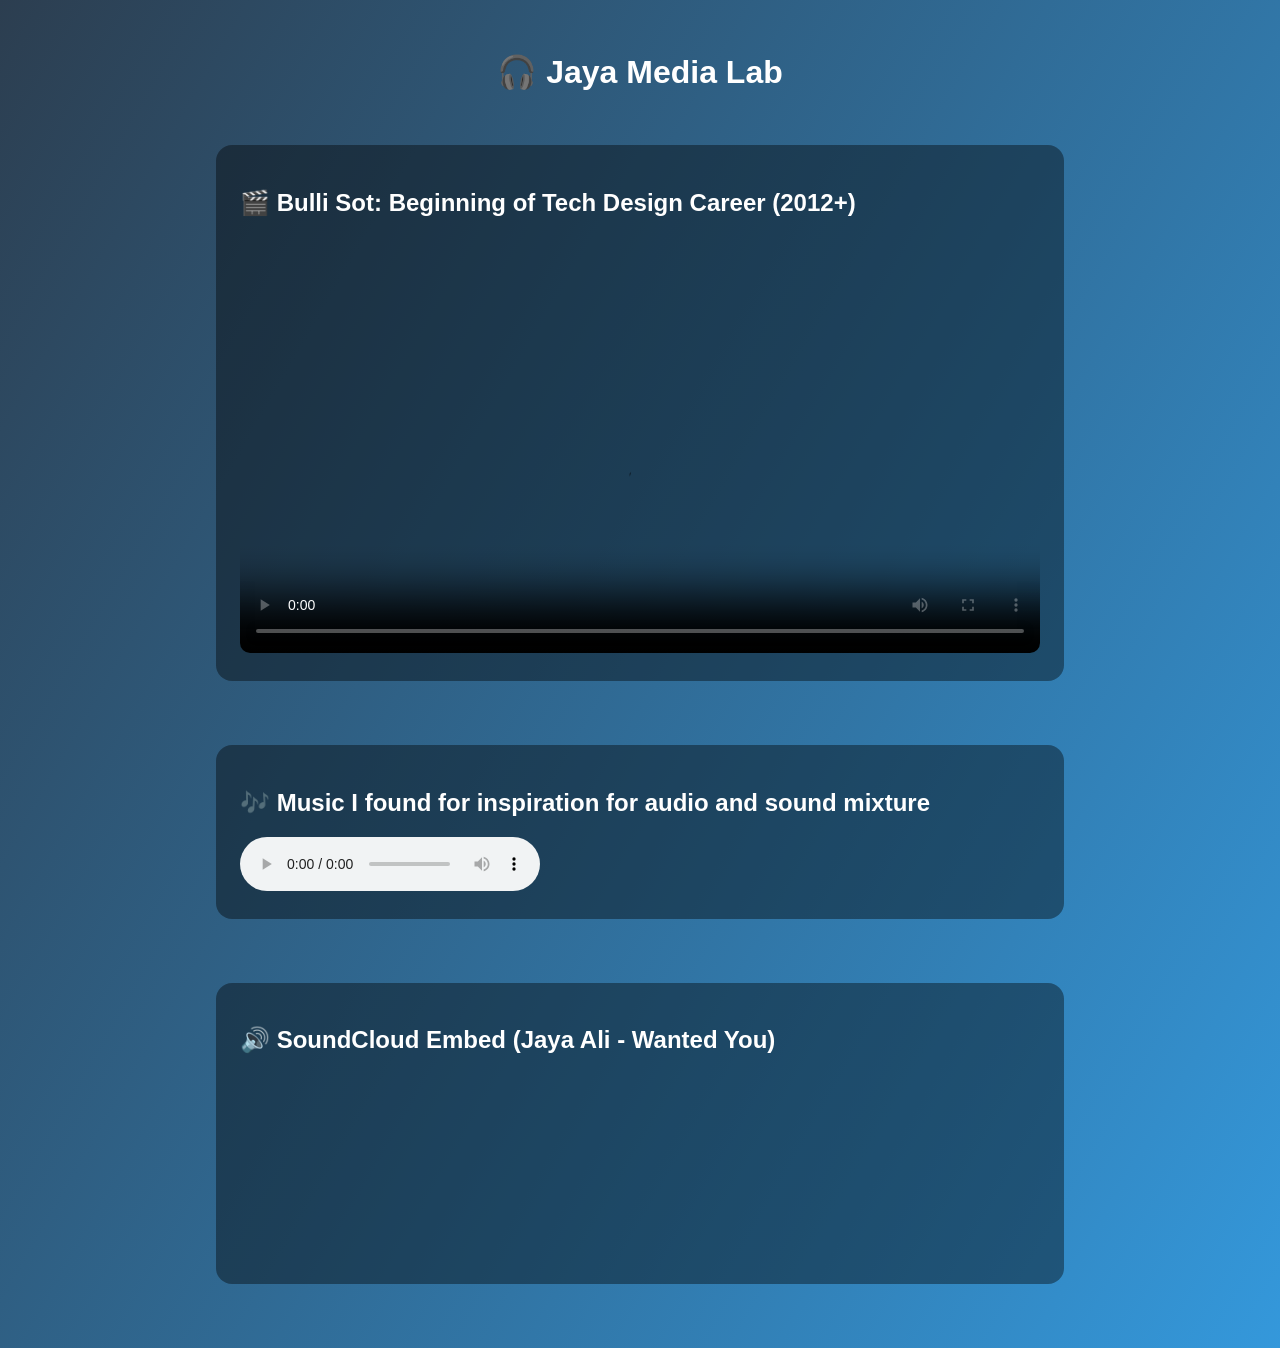
<file: index.html>
<!DOCTYPE HTML>
<html lang="en">
<head>
  <meta charset="utf-8">
  <meta name="author" content="Bulli Sot">
  <meta name="viewport" content="width=device-width, initial-scale=1.0">
  <title>Jaya Production</title>
  <link href="mystyle.css" rel="stylesheet" type="text/css">
</head>

<body>
  <h1>🎧 Jaya Media Lab</h1>

  <div class="media-section">
    <h2>🎬 Bulli Sot: Beginning of Tech Design Career (2012+)</h2>
    <video controls poster="https://img.youtube.com/vi/GOZLkUM7U68/maxresdefault.jpg" width="640">
      <source src="https://www.w3schools.com/html/mov_bbb.mp4" type="video/mp4">
      <track src="captions.vtt" kind="subtitles" srclang="en" label="English">
      Your browser does not support the video tag.
    </video>
  </div>

  <div class="media-section">
    <h2>🎶 Music I found for inspiration for audio and sound mixture</h2>
    <!-- BONUS: Using the <audio> tag -->
    <audio controls>
      <source src="https://www.soundhelix.com/examples/mp3/SoundHelix-Song-1.mp3" type="audio/mpeg">
      Your browser does not support the audio element.
    </audio>
  </div>

  <div class="media-section">
    <h2>🔊 SoundCloud Embed (Jaya Ali - Wanted You)</h2>
    <iframe 
      scrolling="no" 
      frameborder="no" 
      allow="autoplay" 
      src="https://w.soundcloud.com/player/?url=https%3A//soundcloud.com/angkorian/jaya-ali-wanted-you&color=%2300ced1&auto_play=false&hide_related=false&show_comments=true&show_user=true&show_reposts=false&show_teaser=true&visual=true" 
      width="100%" 
      height="300">
    </iframe>
  </div>
</body>
</html>
</file>
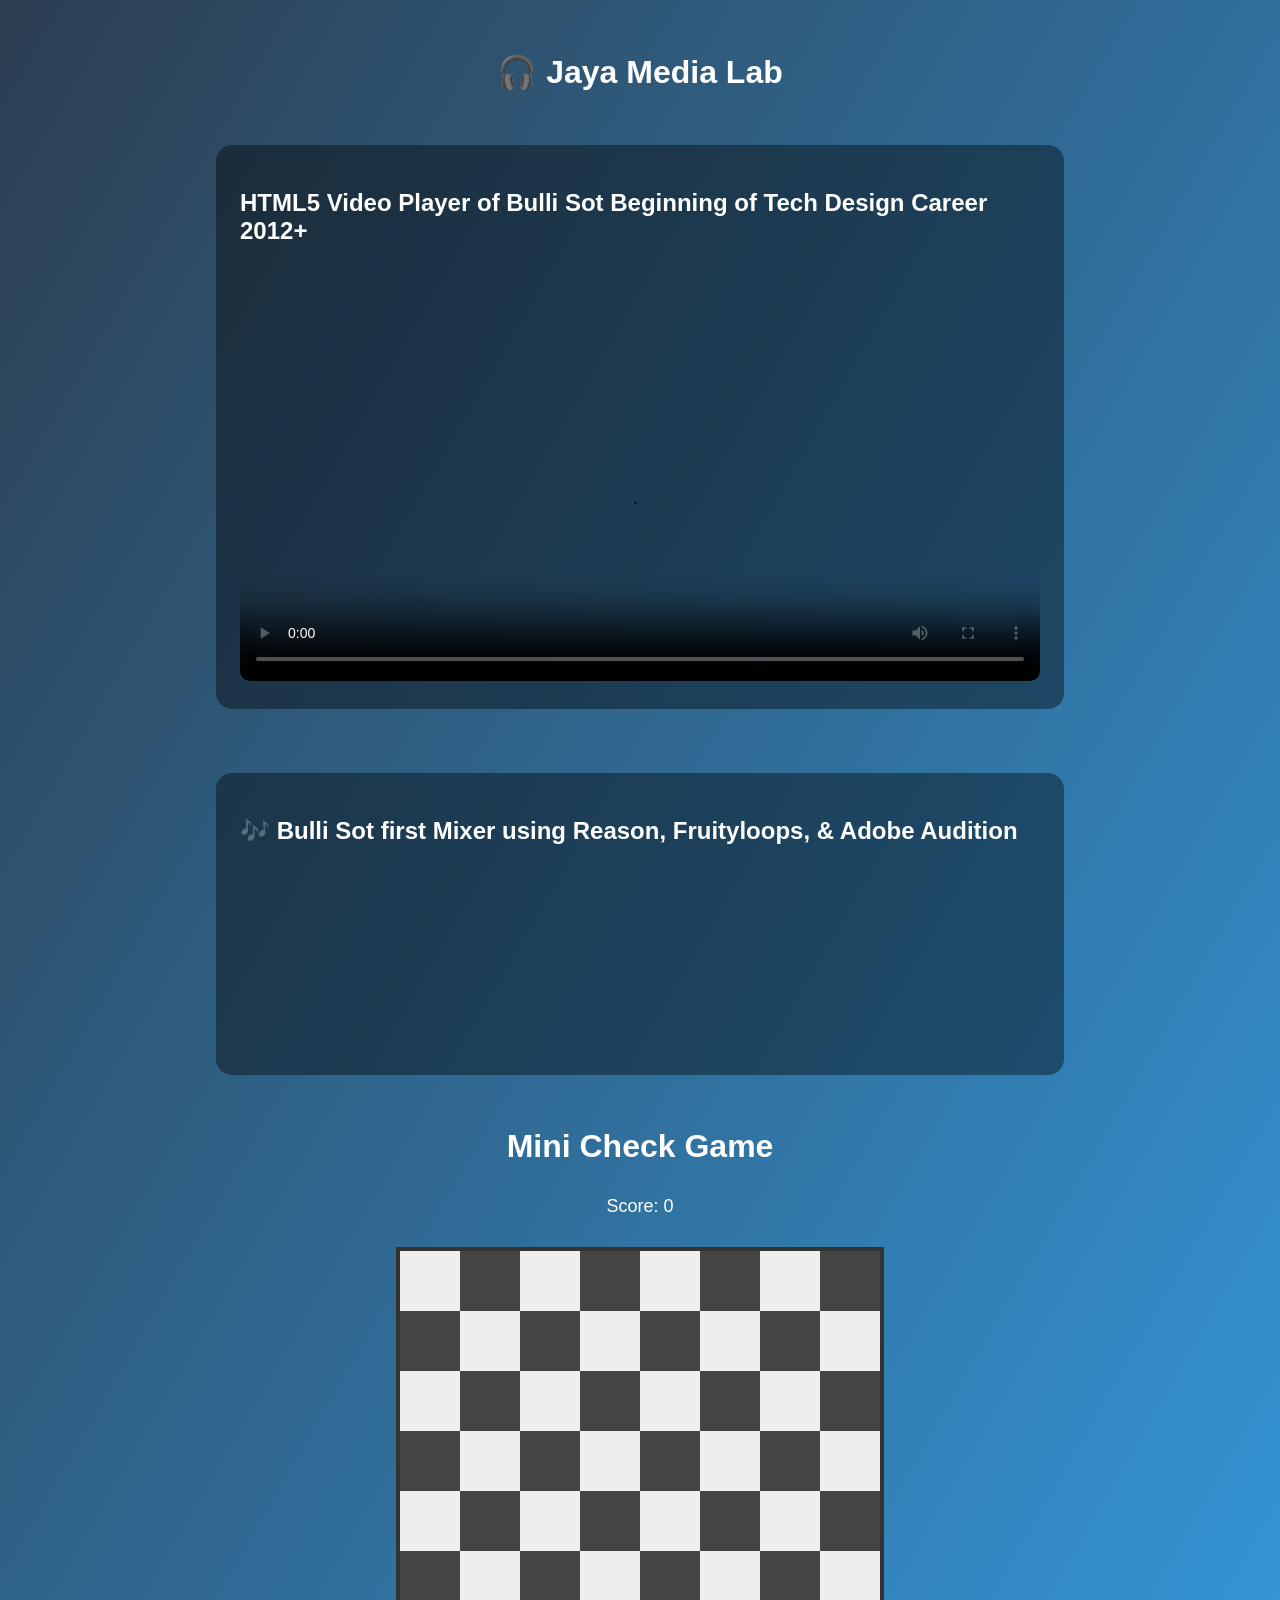
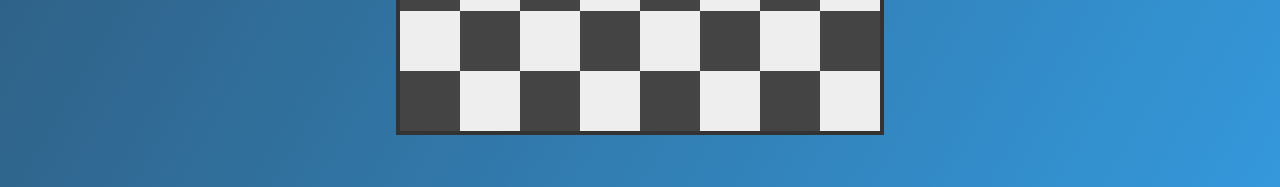
<file: index1.html>
<!DOCTYPE HTML>
<html lang="en">
<head>
    <meta charset="utf-8">
    <meta name="author" content="Bulli Sot">
    <meta name="viewport" content="width=device-width, initial-scale=1.0">
    <title>Sodaro - Application-Driven Solutions for a New Era </title>
    
    <link href="mystyle.css" rel="stylesheet" type="text/css">

    <h1>🎧 Jaya Media Lab</h1>

    <div class="media-section">
      <h2>HTML5 Video Player of Bulli Sot Beginning of Tech Design Career 2012+</h2>
      <video controls poster="https://img.youtube.com/vi/GOZLkUM7U68/maxresdefault.jpg">
        <source src="https://www.w3schools.com/html/mov_bbb.mp4" type="video/mp4">
        <track src="captions.vtt" kind="subtitles" srclang="en" label="English">
        Your browser does not support the video tag.
      </video>
    </div>
  
    <div class="media-section">
      <h2>🎶 Bulli Sot first Mixer using Reason, Fruityloops, & Adobe Audition</h2>
      <iframe 
        scrolling="no" 
        frameborder="no" 
        allow="autoplay" 
        src="https://w.soundcloud.com/player/?url=https%3A//soundcloud.com/angkorian/jaya-ali-wanted-you&color=%2300ced1&auto_play=false&hide_related=false&show_comments=true&show_user=true&show_reposts=false&show_teaser=true&visual=true">
      </iframe>
    </div>

    <h1>Mini Check Game</h1>
    <div id="scoreboard">Score: <span id="score">0</span></div>
    <div id="board"></div>
    <div id="end-message"></div>
  
    <script>
      const board = document.getElementById('board');
      const scoreDisplay = document.getElementById('score');
      const endMessage = document.getElementById('end-message');
  
      let score = 0;
      let selected = null;
  
      const squares = [];
      const boardSize = 8;
  
      // Build board
      for (let row = 0; row < boardSize; row++) {
        for (let col = 0; col < boardSize; col++) {
          const square = document.createElement('div');
          square.classList.add('square');
          square.classList.add((row + col) % 2 === 0 ? 'light' : 'dark');
          square.dataset.row = row;
          square.dataset.col = col;
          board.appendChild(square);
          squares.push(square);
        }
      }
  
      // Add player and enemies
      function setupPieces() {
        squares.forEach(sq => sq.innerHTML = '');
        for (let i = 0; i < 8; i++) {
          const enemy = document.createElement('div');
          enemy.classList.add('enemy');
          squares[i].appendChild(enemy);
        }
  
        const player = document.createElement('div');
        player.classList.add('player');
        squares[56].appendChild(player);
      }
  
      setupPieces();
  
      board.addEventListener('click', (e) => {
        const square = e.target.closest('.square');
        if (!square) return;
  
        const piece = square.querySelector('.player');
  
        if (piece) {
          selected = square;
        } else if (selected) {
          const targetRow = parseInt(square.dataset.row);
          const targetCol = parseInt(square.dataset.col);
          const startRow = parseInt(selected.dataset.row);
          const startCol = parseInt(selected.dataset.col);
  
          const rowDiff = targetRow - startRow;
          const colDiff = Math.abs(targetCol - startCol);
  
          if (rowDiff === -1 && colDiff === 1) {
            square.appendChild(selected.querySelector('.player'));
            selected = null;
  
            if (square.querySelector('.enemy')) {
              square.removeChild(square.querySelector('.enemy'));
              score += 10;
              scoreDisplay.textContent = score;
  
              if (document.querySelectorAll('.enemy').length === 0) {
                endMessage.textContent = "You win!";
              }
            }
          }
        }
      });
  
      // Optional: lose condition after timer
      setTimeout(() => {
        if (document.querySelectorAll('.enemy').length > 0) {
          endMessage.textContent = "You lost! Enemies remain.";
          board.style.pointerEvents = 'none';
        }
      }, 30000); // 30 seconds to win
    </script>
  
  </body>
  </html>
</file>
<file: mystyle.css>
body {
    margin: 0;
    font-family: 'Segoe UI', sans-serif;
    background: linear-gradient(120deg, #2c3e50, #3498db);
    color: #fff;
    display: flex;
    flex-direction: column;
    align-items: center;
    padding: 2rem;
  }

  h1 {
    animation: fadeIn 2s ease-in-out;
  }

  .media-section {
    background: rgba(0, 0, 0, 0.4);
    border-radius: 16px;
    padding: 1.5rem;
    margin: 2rem 0;
    max-width: 800px;
    width: 100%;
    animation: slideUp 1.2s ease-out;
  }

  video {
    width: 100%;
    border-radius: 10px;
    margin-top: 1rem;
  }

  iframe {
    border-radius: 12px;
    width: 100%;
    height: 166px;
    margin-top: 1rem;
  }

  @keyframes fadeIn {
    from { opacity: 0; transform: translateY(-20px); }
    to { opacity: 1; transform: translateY(0); }
  }

  @keyframes slideUp {
    from { opacity: 0; transform: translateY(40px); }
    to { opacity: 1; transform: translateY(0); }
  }




  #board {
    display: grid;
    grid-template-columns: repeat(8, 60px);
    grid-template-rows: repeat(8, 60px);
    margin: 20px auto;
    border: 4px solid #333;
  }

  .square {
    width: 60px;
    height: 60px;
    display: flex;
    align-items: center;
    justify-content: center;
  }

  .light {
    background: #eee;
  }

  .dark {
    background: #444;
  }

  .player1, .player2 {
    width: 40px;
    height: 40px;
    border-radius: 50%;
    transition: transform 0.3s ease;
  }

  .player1 {
    background-color: red;
  }

  .player2 {
    background-color: black;
  }

  #scoreboard {
    margin: 10px 0;
    font-size: 18px;
  }

  #leaderboard {
    margin-top: 30px;
  }

  #leaderboard h2 {
    margin-bottom: 10px;
  }

  #leaderboard-list {
    text-align: left;
    width: 200px;
    margin: 0 auto;
  }

  .winner {
    font-size: 20px;
    font-weight: bold;
    color: green;
    margin-top: 15px;
  }
</file>
